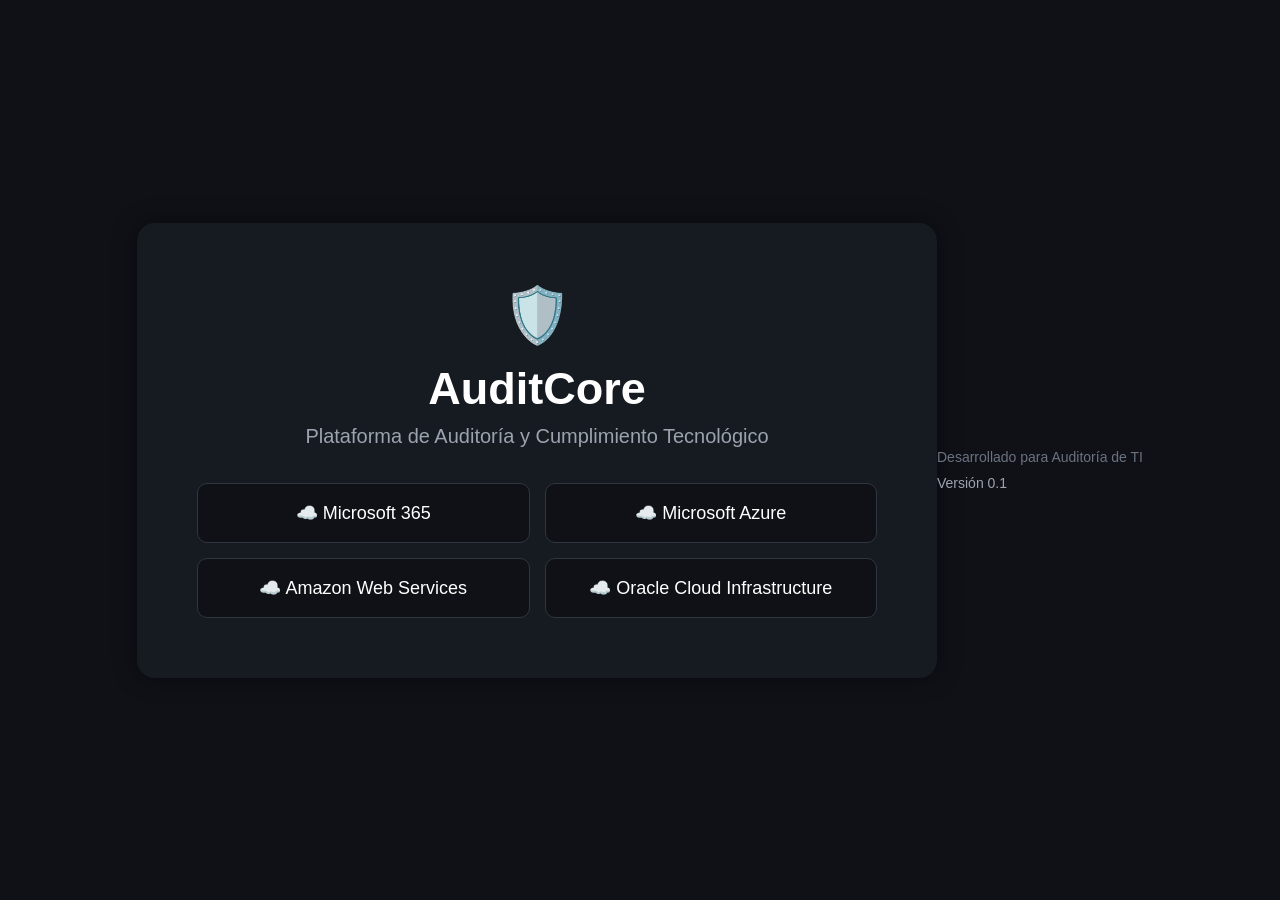
<file: index.html>
<!DOCTYPE html>
<html lang="es">

<head>
    <meta charset="UTF-8">
    <meta name="viewport" content="width=device-width, initial-scale=1.0">
    <title>AuditCore</title>

    <style>

        *{
            margin:0;
            padding:0;
            box-sizing:border-box;
            font-family:Segoe UI,Tahoma,Geneva,Verdana,sans-serif;
        }

        body{
            background:#0F1117;
            color:white;
            display:flex;
            justify-content:center;
            align-items:center;
            min-height:100vh;
        }

        .container{
            text-align:center;
            background:#161B22;
            padding:60px;
            border-radius:18px;
            width:800px;
            box-shadow:0 0 25px rgba(0,0,0,.45);
        }

        .logo{
            font-size:55px;
            margin-bottom:15px;
        }

        h1{
            font-size:45px;
            margin-bottom:10px;
        }

        .subtitle{
            color:#9CA3AF;
            font-size:20px;
            margin-bottom:35px;
        }

        .platforms{
            display:grid;
            grid-template-columns:1fr 1fr;
            gap:15px;
            margin-top:20px;
        }

        .platform{
            background:#0F1117;
            padding:18px;
            border-radius:10px;
            border:1px solid #30363D;
            font-size:18px;
            cursor:pointer;
            transition:.2s;
        }

        .platform:hover{
            border-color:#58A6FF;
            transform:scale(1.02);
        }

        .footer{
            margin-top:40px;
            color:#6B7280;
            font-size:14px;
        }

        .version{
            margin-top:10px;
            color:#9CA3AF;
        }

    </style>

</head>

<body>

    <div class="container">

        <div class="logo">🛡️</div>

        <h1>AuditCore</h1>

        <p class="subtitle">
            Plataforma de Auditoría y Cumplimiento Tecnológico
        </p>

        <div class="platforms">

            <div class="platform" onclick="showM365Controls()">
                ☁️ Microsoft 365
            </div>

            <div class="platform">
                ☁️ Microsoft Azure
            </div>

            <div class="platform">
                ☁️ Amazon Web Services
            </div>

            <div class="platform">
                ☁️ Oracle Cloud Infrastructure
            </div>

        </div>
</div>

<div id="results" style="
    margin-top:30px;
    text-align:left;
    display:none;
    background:#0F1117;
    border:1px solid #30363D;
    padding:20px;
    border-radius:10px;
">
</div>

<div class="footer">
    Desarrollado para Auditoría de TI

    <div class="version">
        Versión 0.1
    </div>
</div>

    </div>

    <script>

function showM365Controls(){

    const results =
`
<h2>Microsoft 365 Controls</h2>

<br>

✅ 1.1.1 MFA Administradores<br>
✅ 1.1.2 Break Glass Accounts<br>
❌ 1.2.1 Public Groups<br>
✅ 1.2.2 Guest Access<br>
✅ 1.3.1 Legacy Authentication<br>
✅ 1.3.2 Conditional Access<br>
✅ 1.4.1 Global Administrators<br>
✅ 1.4.2 Privileged Roles<br>
✅ 1.5.1 External Sharing<br>
✅ 1.5.2 Teams Guest Access
`;

    document.getElementById("results").style.display = "block";
    document.getElementById("results").innerHTML = results;

}
</file>
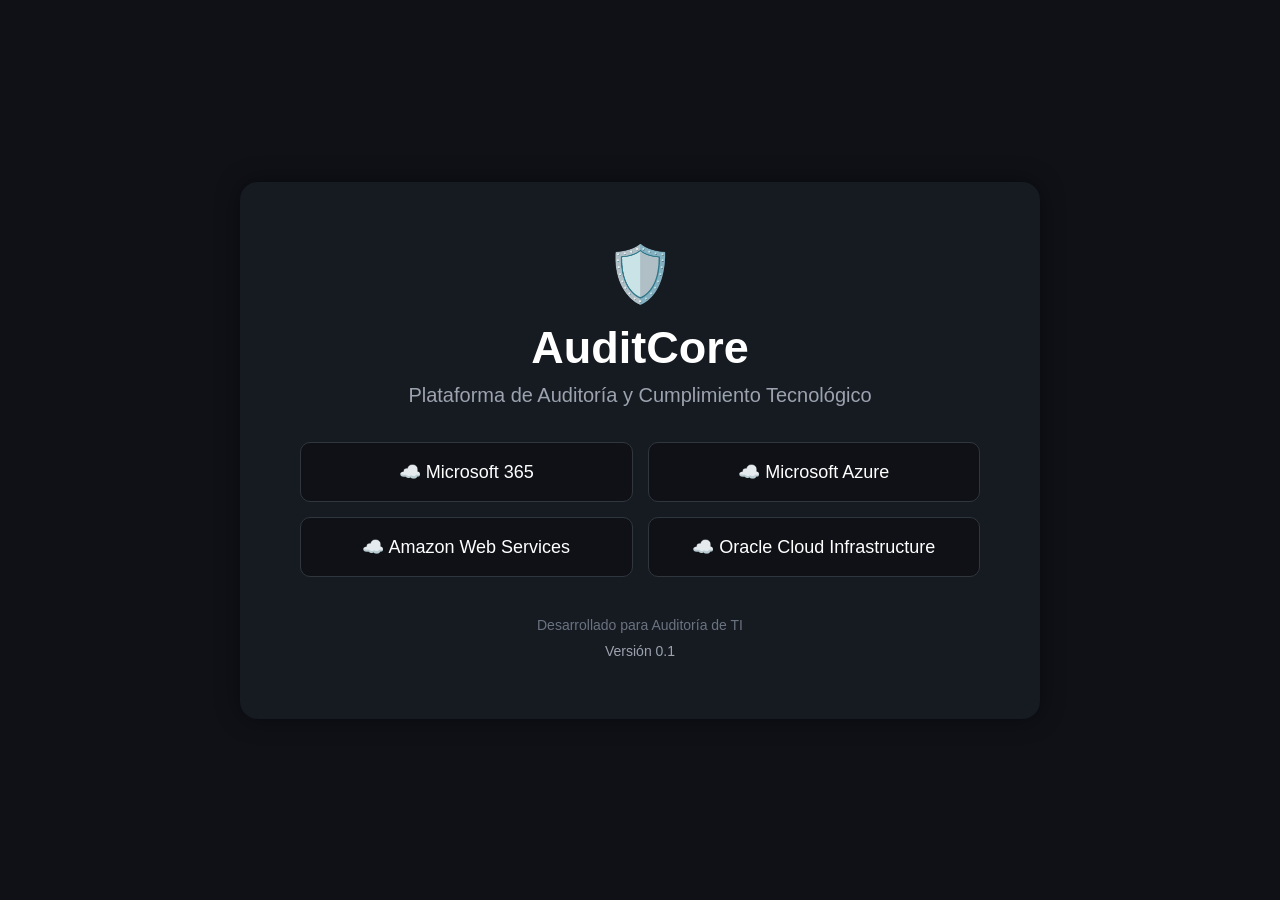
<file: docs/index.html>
<!DOCTYPE html>
<html lang="es">

<head>
    <meta charset="UTF-8">
    <meta name="viewport" content="width=device-width, initial-scale=1.0">
    <title>AuditCore</title>

    <style>

        *{
            margin:0;
            padding:0;
            box-sizing:border-box;
            font-family:Segoe UI,Tahoma,Geneva,Verdana,sans-serif;
        }

        body{
            background:#0F1117;
            color:white;
            display:flex;
            justify-content:center;
            align-items:center;
            min-height:100vh;
        }

        .container{
            text-align:center;
            background:#161B22;
            padding:60px;
            border-radius:18px;
            width:800px;
            box-shadow:0 0 25px rgba(0,0,0,.45);
        }

        .logo{
            font-size:55px;
            margin-bottom:15px;
        }

        h1{
            font-size:45px;
            margin-bottom:10px;
        }

        .subtitle{
            color:#9CA3AF;
            font-size:20px;
            margin-bottom:35px;
        }

        .platforms{
            display:grid;
            grid-template-columns:1fr 1fr;
            gap:15px;
            margin-top:20px;
        }

        .platform{
            background:#0F1117;
            padding:18px;
            border-radius:10px;
            border:1px solid #30363D;
            font-size:18px;
        }

        .footer{
            margin-top:40px;
            color:#6B7280;
            font-size:14px;
        }

        .version{
            margin-top:10px;
            color:#9CA3AF;
        }

    </style>

</head>

<body>

    <div class="container">

        <div class="logo">🛡️</div>

        <h1>AuditCore</h1>

        <p class="subtitle">
            Plataforma de Auditoría y Cumplimiento Tecnológico
        </p>

        <div class="platforms">

            <div class="platform">
                ☁️ Microsoft 365
            </div>

            <div class="platform">
                ☁️ Microsoft Azure
            </div>

            <div class="platform">
                ☁️ Amazon Web Services
            </div>

            <div class="platform">
                ☁️ Oracle Cloud Infrastructure
            </div>

        </div>

        <div class="footer">
            Desarrollado para Auditoría de TI

            <div class="version">
                Versión 0.1
            </div>
        </div>

    </div>

</body>
</html>
</file>
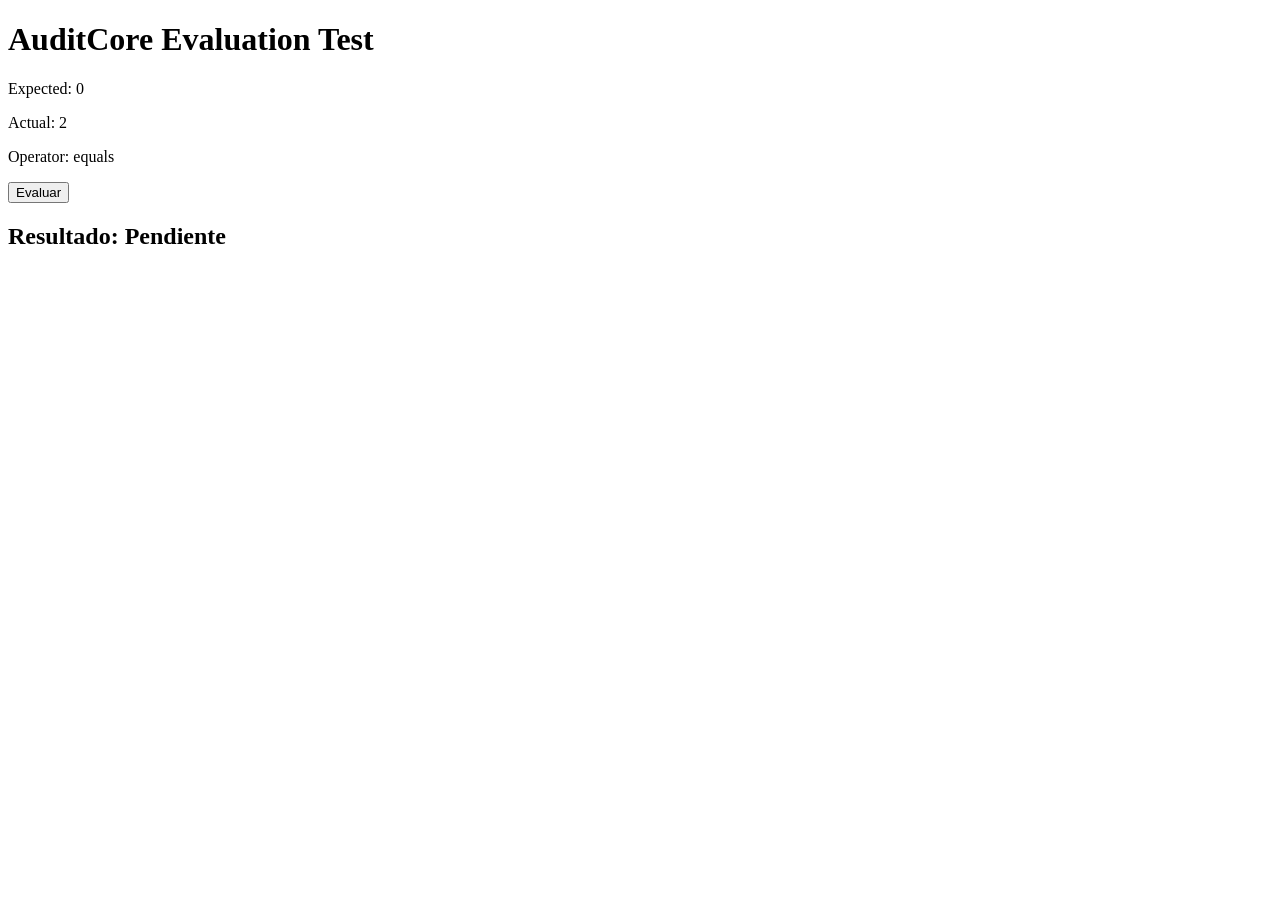
<file: audit-test.html>
<!DOCTYPE html>
<html lang="es">

<head>

    <meta charset="UTF-8">

    <meta name="viewport"
          content="width=device-width, initial-scale=1.0">

    <title>AuditCore Test</title>

    <scriptuator.js

</head>

<body>

    <h1>AuditCore Evaluation Test</h1>

    <p>Expected: 0</p>
    <p>Actual: 2</p>
    <p>Operator: equals</p>

    <button onclick="runTest()">
        Evaluar
    </button>

    <h2 id="result">
        Resultado: Pendiente
    </h2>

    <script>
        function runTest() {

            const result = evaluate(
                2,
                0,
                "equals"
            );

            document.getElementById("result").innerText =
                "Resultado: " + result;
        }
    </script>

</body>

</html>
</file>
